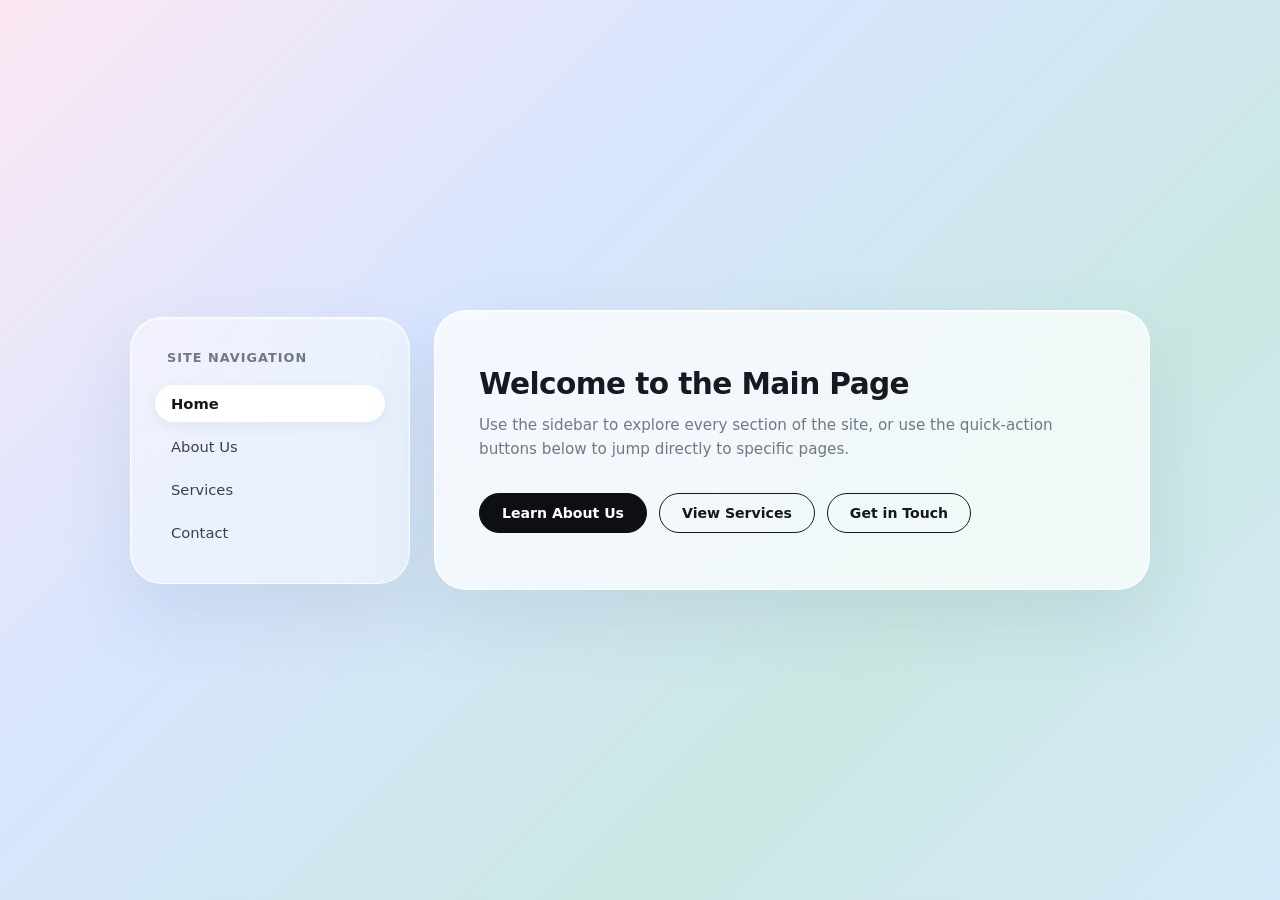
<file: index.html>
<!DOCTYPE html>
<html lang="en">
<head>
  <meta charset="UTF-8">
  <meta name="viewport" content="width=device-width, initial-scale=1.0">
  <title>Home</title>
  <link rel="stylesheet" href="styles.css">
</head>
<body>

  <!-- Navigation Sidebar -->
  <aside class="sidebar">
    <h2>Site Navigation</h2>
    <nav>
      <ul>
        <li><a href="index.html" class="active">Home</a></li>
        <li><a href="about.html">About Us</a></li>
        <li><a href="services.html">Services</a></li>
        <li><a href="contact.html">Contact</a></li>
      </ul>
    </nav>
  </aside>

  <!-- Main Content -->
  <main class="main-wrapper">
    <section class="content-card">
      <h1>Welcome to the Main Page</h1>
      <p>
        Use the sidebar to explore every section of the site, or use the quick-action 
        buttons below to jump directly to specific pages.
      </p>

      <div class="button-group">
        <a href="about.html" class="btn btn-primary">Learn About Us</a>
        <a href="services.html" class="btn btn-secondary">View Services</a>
        <a href="contact.html" class="btn btn-secondary">Get in Touch</a>
      </div>
    </section>
  </main>

</body>
</html>
</file>
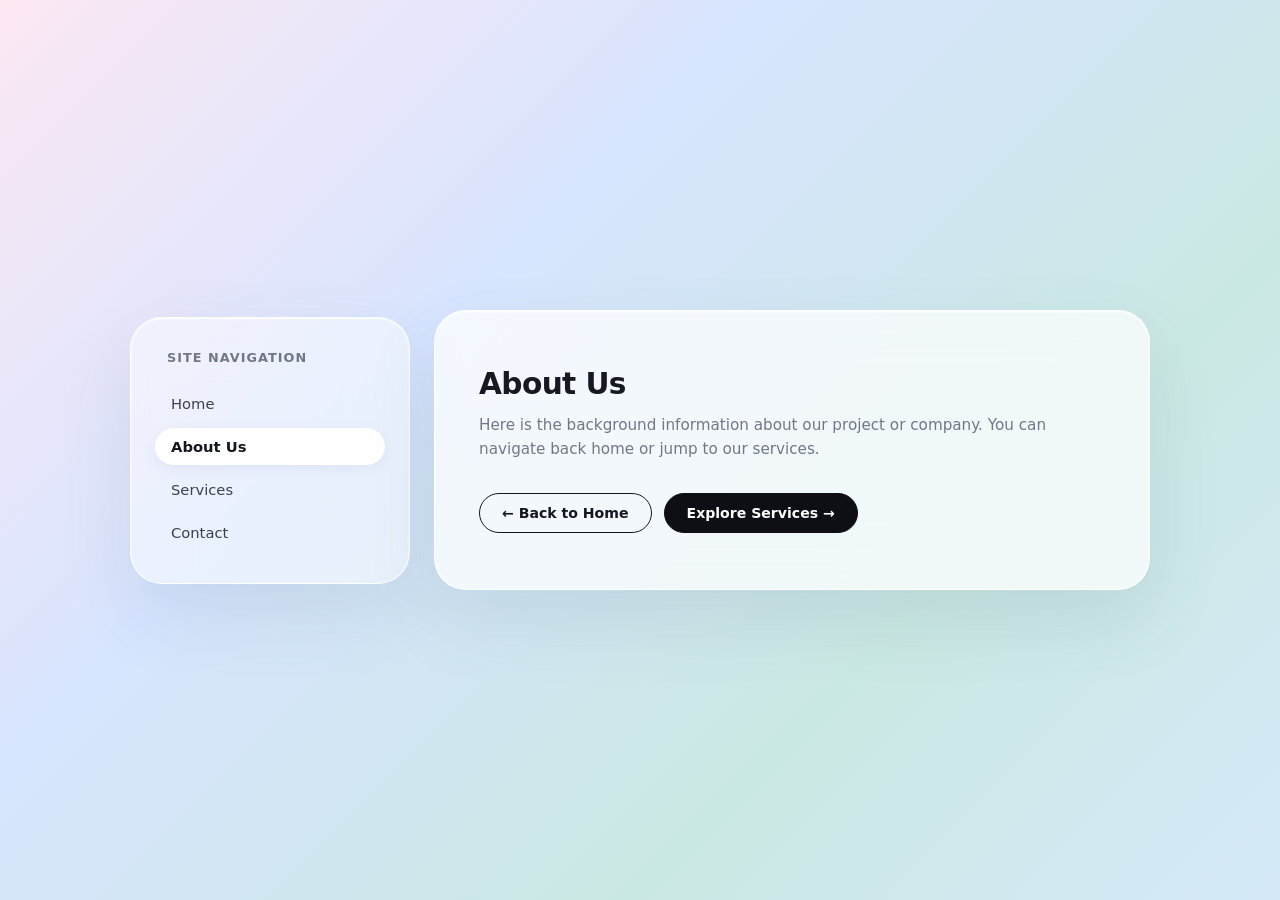
<file: about.html>
<!DOCTYPE html>
<html lang="en">
<head>
  <meta charset="UTF-8">
  <meta name="viewport" content="width=device-width, initial-scale=1.0">
  <title>About Us</title>
  <link rel="stylesheet" href="styles.css">
</head>
<body>

  <aside class="sidebar">
    <h2>Site Navigation</h2>
    <nav>
      <ul>
        <li><a href="index.html">Home</a></li>
        <li><a href="about.html" class="active">About Us</a></li>
        <li><a href="services.html">Services</a></li>
        <li><a href="contact.html">Contact</a></li>
      </ul>
    </nav>
  </aside>

  <main class="main-wrapper">
    <section class="content-card">
      <h1>About Us</h1>
      <p>
        Here is the background information about our project or company. 
        You can navigate back home or jump to our services.
      </p>

      <div class="button-group">
        <a href="index.html" class="btn btn-secondary">&larr; Back to Home</a>
        <a href="services.html" class="btn btn-primary">Explore Services &rarr;</a>
      </div>
    </section>
  </main>

</body>
</html>
</file>
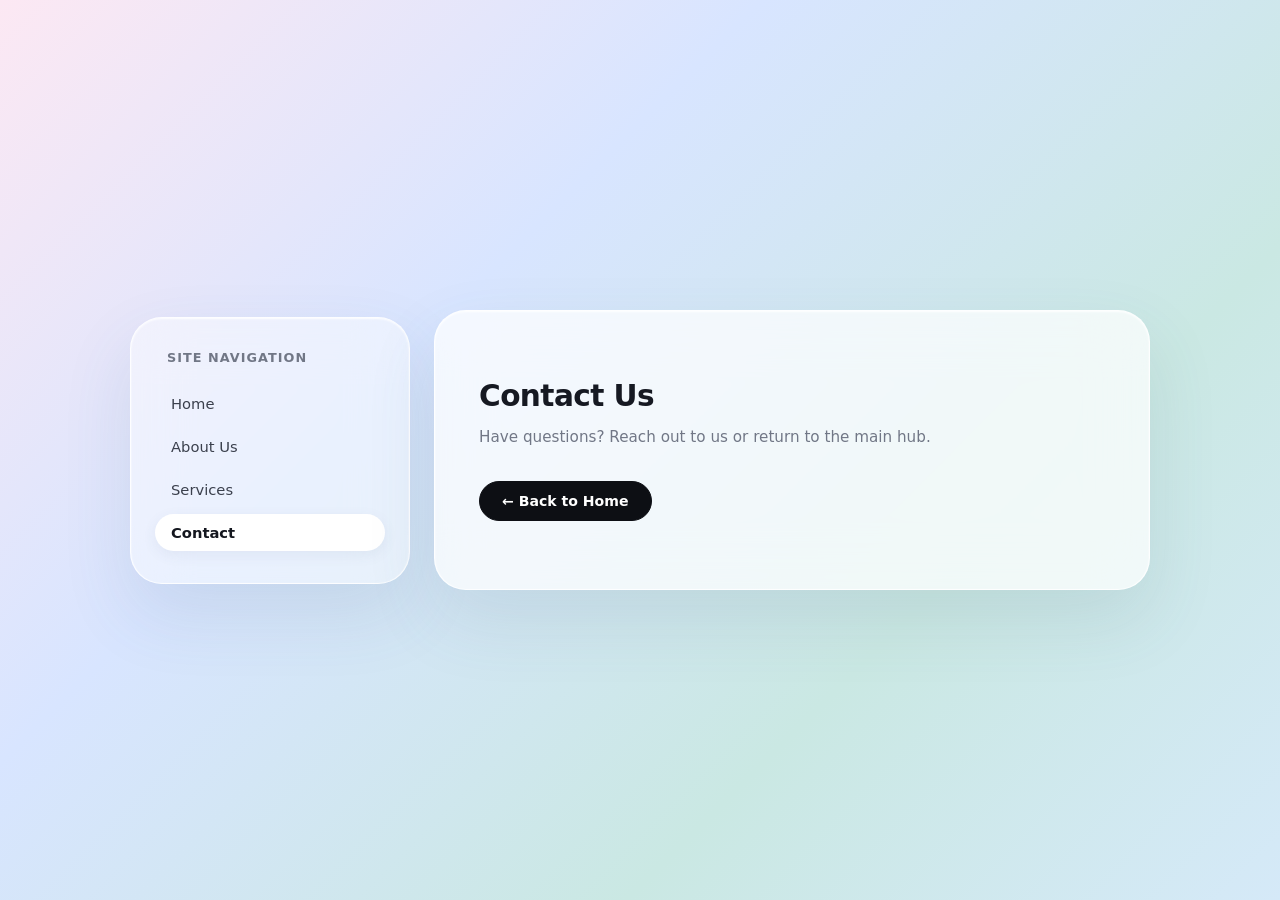
<file: contact.html>
<!DOCTYPE html>
<html lang="en">
<head>
  <meta charset="UTF-8">
  <meta name="viewport" content="width=device-width, initial-scale=1.0">
  <title>Contact</title>
  <link rel="stylesheet" href="styles.css">
</head>
<body>

  <aside class="sidebar">
    <h2>Site Navigation</h2>
    <nav>
      <ul>
        <li><a href="index.html">Home</a></li>
        <li><a href="about.html">About Us</a></li>
        <li><a href="services.html">Services</a></li>
        <li><a href="contact.html" class="active">Contact</a></li>
      </ul>
    </nav>
  </aside>

  <main class="main-wrapper">
    <section class="content-card">
      <h1>Contact Us</h1>
      <p>
        Have questions? Reach out to us or return to the main hub.
      </p>

      <div class="button-group">
        <a href="index.html" class="btn btn-primary">&larr; Back to Home</a>
      </div>
    </section>
  </main>

</body>
</html>
</file>
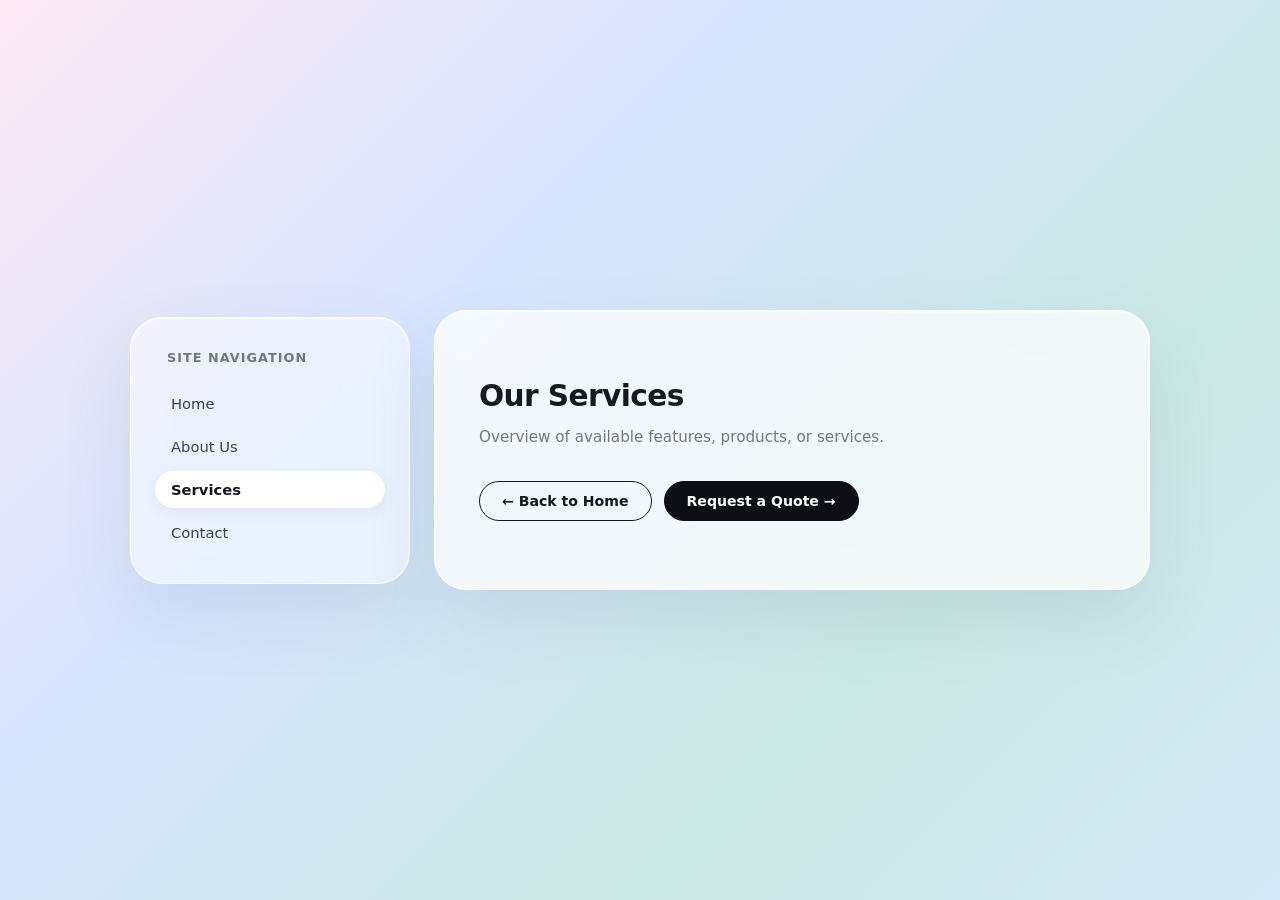
<file: services.html>
<!DOCTYPE html>
<html lang="en">
<head>
  <meta charset="UTF-8">
  <meta name="viewport" content="width=device-width, initial-scale=1.0">
  <title>Services</title>
  <link rel="stylesheet" href="styles.css">
</head>
<body>

  <aside class="sidebar">
    <h2>Site Navigation</h2>
    <nav>
      <ul>
        <li><a href="index.html">Home</a></li>
        <li><a href="about.html">About Us</a></li>
        <li><a href="services.html" class="active">Services</a></li>
        <li><a href="contact.html">Contact</a></li>
      </ul>
    </nav>
  </aside>

  <main class="main-wrapper">
    <section class="content-card">
      <h1>Our Services</h1>
      <p>
        Overview of available features, products, or services.
      </p>

      <div class="button-group">
        <a href="index.html" class="btn btn-secondary">&larr; Back to Home</a>
        <a href="contact.html" class="btn btn-primary">Request a Quote &rarr;</a>
      </div>
    </section>
  </main>

</body>
</html>
</file>
<file: styles.css>
:root {
  --bg-gradient: linear-gradient(135deg, #fce8f3 0%, #d8e5ff 35%, #cae8e3 70%, #d5e9f8 100%);
  --card-bg: rgba(255, 255, 255, 0.72);
  --card-border: rgba(255, 255, 255, 0.85);
  --text-main: #14171f;
  --text-muted: #717786;
  --font-family: 'Plus Jakarta Sans', system-ui, -apple-system, sans-serif;
  --btn-primary-bg: #0d0f14;
  --btn-primary-hover: #252932;
}

* {
  box-sizing: border-box;
  margin: 0;
  padding: 0;
}

body {
  min-height: 100vh;
  font-family: var(--font-family);
  background: var(--bg-gradient);
  display: flex;
  justify-content: center;
  align-items: center;
  padding: 40px 20px;
  color: var(--text-main);
}

/* Glassmorphic Shell Layout */
.sidebar,
.main-wrapper {
  backdrop-filter: blur(28px);
  -webkit-backdrop-filter: blur(28px);
}

body {
  display: grid;
  grid-template-columns: 280px minmax(0, 760px);
  gap: 24px;
  max-width: 1060px;
  width: 100%;
  margin: 0 auto;
}

/* Sidebar Styling */
.sidebar {
  background: rgba(255, 255, 255, 0.45);
  border: 1.5px solid var(--card-border);
  border-radius: 32px;
  padding: 32px 24px;
  box-shadow: 0 30px 70px rgba(71, 95, 122, 0.12),
              inset 0 1px 2px rgba(255, 255, 255, 0.9);
  display: flex;
  flex-direction: column;
  gap: 20px;
  height: fit-content;
}

.sidebar h2 {
  font-size: 0.8rem;
  letter-spacing: 0.08em;
  text-transform: uppercase;
  color: var(--text-muted);
  font-weight: 700;
  padding-left: 12px;
}

.sidebar nav ul {
  list-style: none;
  display: flex;
  flex-direction: column;
  gap: 6px;
}

.sidebar nav a {
  text-decoration: none;
  color: #3b404d;
  font-size: 0.92rem;
  font-weight: 500;
  padding: 10px 16px;
  border-radius: 20px;
  display: block;
  transition: all 0.2s ease;
}

.sidebar nav a:hover {
  color: #000;
  background: rgba(255, 255, 255, 0.6);
}

.sidebar nav a.active {
  background: #ffffff;
  color: var(--text-main);
  font-weight: 600;
  box-shadow: 0 4px 14px rgba(71, 95, 122, 0.08);
}

/* Main Content Wrapper */
.main-wrapper {
  display: flex;
  flex-direction: column;
}

.content-card {
  background: var(--card-bg);
  border: 1.5px solid var(--card-border);
  border-radius: 32px;
  padding: 44px;
  box-shadow: 0 30px 70px rgba(71, 95, 122, 0.12),
              inset 0 1px 2px rgba(255, 255, 255, 0.9);
  display: flex;
  flex-direction: column;
  justify-content: center;
  min-height: 280px;
}

.content-card h1 {
  font-size: 1.85rem;
  font-weight: 700;
  letter-spacing: -0.02em;
  color: #161922;
  margin-bottom: 12px;
}

.content-card p {
  font-size: 0.95rem;
  line-height: 1.6;
  color: var(--text-muted);
  max-width: 580px;
  margin-bottom: 32px;
}

/* Pill Action Buttons */
.button-group {
  display: flex;
  align-items: center;
  flex-wrap: wrap;
  gap: 12px;
}

.btn {
  font-family: inherit;
  font-size: 0.88rem;
  font-weight: 600;
  padding: 11px 22px;
  border-radius: 30px;
  cursor: pointer;
  text-decoration: none;
  transition: all 0.2s ease;
  display: inline-flex;
  align-items: center;
  justify-content: center;
}

.btn-primary {
  background: var(--btn-primary-bg);
  border: 1.5px solid var(--btn-primary-bg);
  color: #ffffff;
}

.btn-primary:hover {
  background: var(--btn-primary-hover);
  border-color: var(--btn-primary-hover);
  transform: translateY(-2px);
  box-shadow: 0 8px 18px rgba(13, 15, 20, 0.15);
}

.btn-secondary {
  border: 1.5px solid #14171f;
  background: transparent;
  color: var(--text-main);
}

.btn-secondary:hover {
  background: rgba(0, 0, 0, 0.05);
  transform: translateY(-2px);
}

/* Mobile Responsiveness */
@media (max-width: 768px) {
  body {
    grid-template-columns: 1fr;
    padding: 24px 16px;
  }

  .content-card {
    padding: 32px 24px;
  }

  .button-group {
    flex-direction: column;
    align-items: stretch;
  }

  .btn {
    width: 100%;
  }
}
</file>
